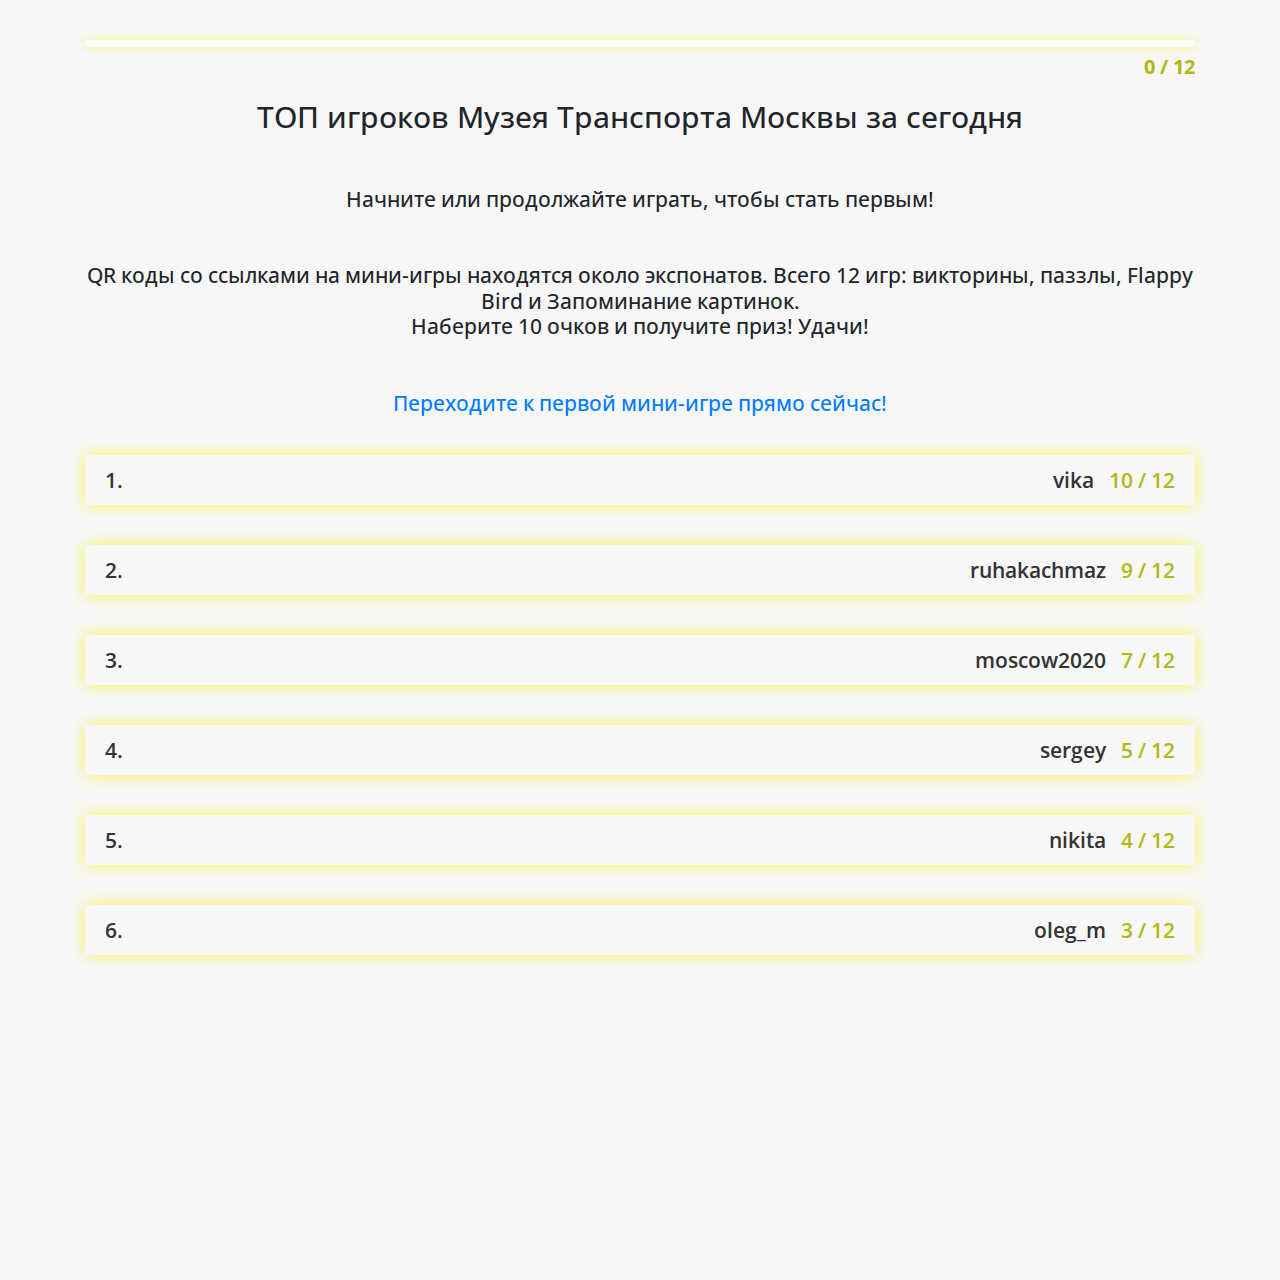
<file: index.html>
<!DOCTYPE html>
<html>
	<head>
		<title>ТОП игроков Музея Транспорта Москвы</title>
		<meta charset="utf-8">
		<link rel="stylesheet" href="https://cdn.jsdelivr.net/npm/bootstrap@4.0.0/dist/css/bootstrap.min.css" integrity="sha384-Gn5384xqQ1aoWXA+058RXPxPg6fy4IWvTNh0E263XmFcJlSAwiGgFAW/dAiS6JXm" crossorigin="anonymous">
		<link rel="stylesheet" type="text/css" href="assets/css/main.css">
		<meta name='viewport' content='width=device-width, initial-scale=1.0, maximum-scale=1.0, user-scalable=0' />
		<style>
			body {
			  background: #F7F7F7;
			  padding-top: 40px;
			  height: 100vw;
			}


		</style>
	</head>
	<body>
		<div class="container">
			<div class="progress-bar mt-0"></div>
			<p class="progress-points">0 / 12</p>
			<h3 class="text-center mb-5">ТОП игроков Музея Транспорта Москвы за сегодня</h3>
			<h5 class="text-center mb-5">Начните или продолжайте играть, чтобы стать первым!</h5>
			<h5 class="text-center mb-5">
				QR коды со ссылками на мини-игры находятся около экспонатов. Всего 12 игр: викторины, паззлы, Flappy Bird и Запоминание картинок.
				<br>Наберите 10 очков и получите приз! Удачи!
			</h5>
			<h5 class="text-center"><a href="https://nnakleskin.github.io/go-code-hack/quiz.html?vid=1">Переходите к первой мини-игре прямо сейчас!</a></h5>
			<div class="dashboard-holder"></div>
		</div>
	<script src="assets/js/main.js"></script>
	<script>
		let idx = 1
		let dashboardHolder = document.querySelector(".dashboard-holder")
		let yourScore = getProgressPoints()
		let nick = localStorage.getItem("nickname")
		let flag = false
		let players = {
			"1" : {
				"name" : "vika",
				"score" : "10"
			},
			"2" : {
				"name" : "ruhakachmaz",
				"score" : "9"
			},
			"3" : {
				"name" : "moscow2020",
				"score" : "7"
			},
			"4" : {
				"name" : "sergey",
				"score" : "5"
			},
			"5" : {
				"name" : "nikita",
				"score" : "4"
			},
			"6" : {
				"name" : "oleg_m",
				"score" : "3"
			},

		}
		for(let i in players){
			if(yourScore >= players[i].score && !flag && nick !== null){
				dashboardHolder.insertAdjacentHTML("beforeend", `
					<div class="dashboard-item w-100 own-score">
						<div class="row">
							<div class="item-number col-2 text-left">${idx}.</div>
							<div class="item-value col-10 text-right">${nick} <span class="item-score">${yourScore} / 12</span></div>
						</div>
					</div>
				`)
				idx++
				flag = true
			}
			dashboardHolder.insertAdjacentHTML("beforeend", `
				<div class="dashboard-item w-100">
					<div class="row">
						<div class="item-number col-2 text-left">${idx}.</div>
						<div class="item-value col-10 text-right">${players[i].name} <span class="item-score">${players[i].score} / 12</span></div>
					</div>
				</div>
			`)
			idx++
		}

		if(!flag && nick !== null){
			dashboardHolder.insertAdjacentHTML("beforeend", `
				<div class="dashboard-item w-100 own-score">
					<div class="row">
						<div class="item-number col-2 text-left">${idx}.</div>
						<div class="item-value col-10 text-right">${nick} <span class="item-score">${yourScore} / 12</span></div>
					</div>
				</div>
			`)
		}
	</script>
	</body>

</html>
</file>
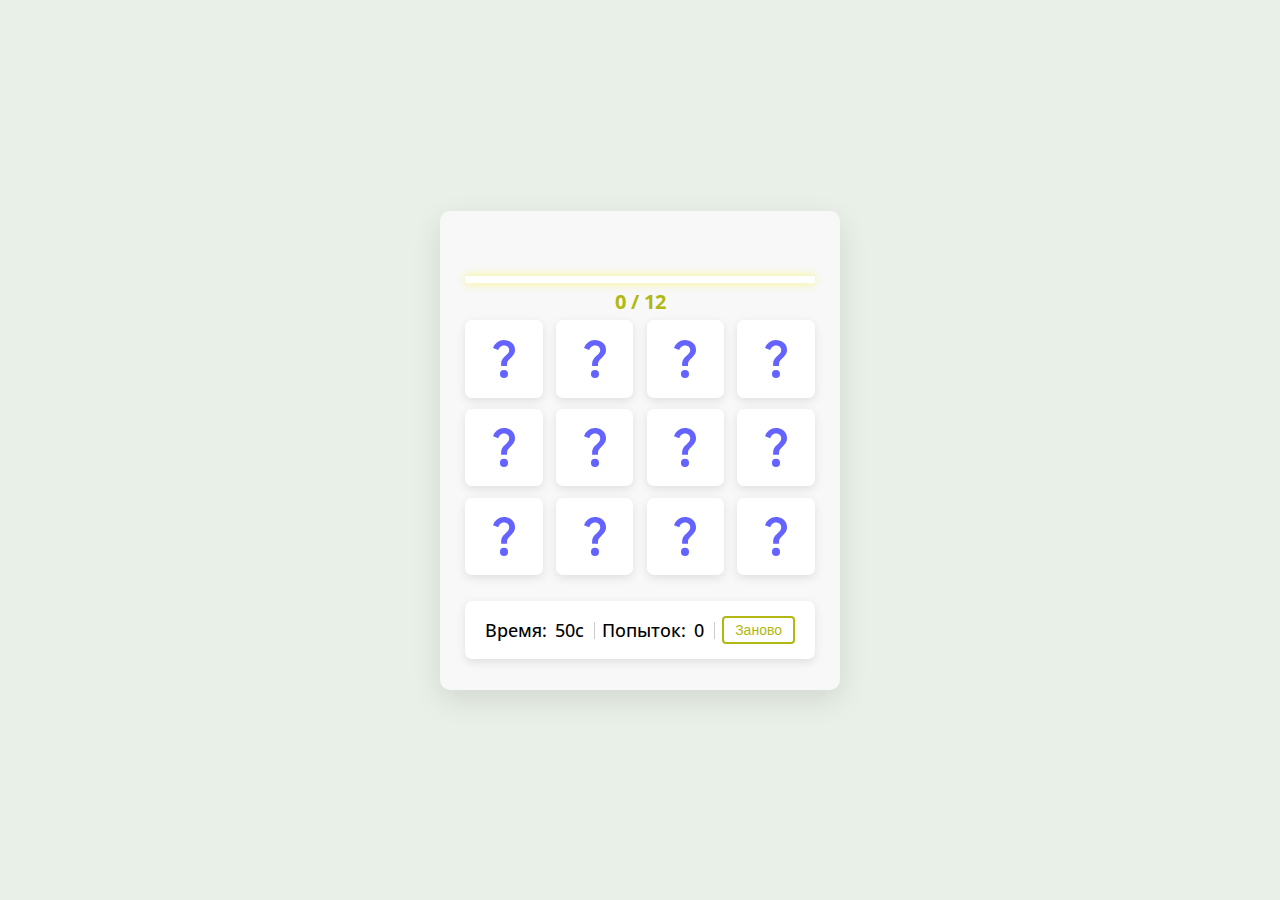
<file: cards/index.html>
<!DOCTYPE html>
<html lang="ru">
  <head>
    <meta charset="utf-8">  
    <title>Переверни карточки</title>
    <link rel="stylesheet" href="style.css">
    <link rel="stylesheet" href="../assets/css/main.css">
    <meta name="viewport" content="width=device-width, initial-scale=1.0">
  </head>
  <body>
    <div class="wrapper">
      <div class="progress-bar"></div>
      <p class="progress-points">0 / 12</p>
      <ul class="cards">
        <li class="card">
          <div class="view front-view">
            <img src="images/que_icon.svg" alt="icon">
          </div>
          <div class="view back-view">
            <img src="images/img-1.png" alt="card-img">
          </div>
        </li>
        <li class="card">
          <div class="view front-view">
            <img src="images/que_icon.svg" alt="icon">
          </div>
          <div class="view back-view">
            <img src="images/img-2.png" alt="card-img">
          </div>
        </li>
        <li class="card">
          <div class="view front-view">
            <img src="images/que_icon.svg" alt="icon">
          </div>
          <div class="view back-view">
            <img src="images/img-3.png" alt="card-img">
          </div>
        </li>
        <li class="card">
          <div class="view front-view">
            <img src="images/que_icon.svg" alt="icon">
          </div>
          <div class="view back-view">
            <img src="images/img-4.png" alt="card-img">
          </div>
        </li>
        <li class="card">
          <div class="view front-view">
            <img src="images/que_icon.svg" alt="icon">
          </div>
          <div class="view back-view">
            <img src="images/img-5.png" alt="card-img">
          </div>
        </li>
        <li class="card">
          <div class="view front-view">
            <img src="images/que_icon.svg" alt="icon">
          </div>
          <div class="view back-view">
            <img src="images/img-6.png" alt="card-img">
          </div>
        </li>
        <li class="card">
          <div class="view front-view">
            <img src="images/que_icon.svg" alt="icon">
          </div>
          <div class="view back-view">
            <img src="images/img-5.png" alt="card-img">
          </div>
        </li>
        <li class="card">
          <div class="view front-view">
            <img src="images/que_icon.svg" alt="icon">
          </div>
          <div class="view back-view">
            <img src="images/img-6.png" alt="card-img">
          </div>
        </li>
        <li class="card">
          <div class="view front-view">
            <img src="images/que_icon.svg" alt="icon">
          </div>
          <div class="view back-view">
            <img src="images/img-1.png" alt="card-img">
          </div>
        </li>
        <li class="card">
          <div class="view front-view">
            <img src="images/que_icon.svg" alt="icon">
          </div>
          <div class="view back-view">
            <img src="images/img-2.png" alt="card-img">
          </div>
        </li>
        <li class="card">
          <div class="view front-view">
            <img src="images/que_icon.svg" alt="icon">
          </div>
          <div class="view back-view">
            <img src="images/img-3.png" alt="card-img">
          </div>
        </li>
        <li class="card">
          <div class="view front-view">
            <img src="images/que_icon.svg" alt="icon">
          </div>
          <div class="view back-view">
            <img src="images/img-4.png" alt="card-img">
          </div>
        </li>
        <div class="details">
          <p class="time">Время: <span><b>60</b>с</span></p>
          <p class="flips">Попыток: <span><b>0</b></span></p>
          <button>Заново</button>
        </div>
      </ul>
    </div>
    <div class="modal-overlay d-none">
      <div class="modal-window">
        <div class="modal-head">
          <span id="close-modal">&times;</span>
        </div>
        <div class="modal-body" style="padding: 1rem">
          <h6 class="modal-title">
            Поздравляем! Вы справились с заданием!
          </h6>
          <p class="modal-desc"></p>
          <button class="mm-btn" id="close-game" style="width: 100%">Закрыть игру</button>
        </div>
      </div>
    </div>
    <script src="../assets/js/main.js"></script>
    <script src="script.js"></script>
  </body>
</html>
</file>
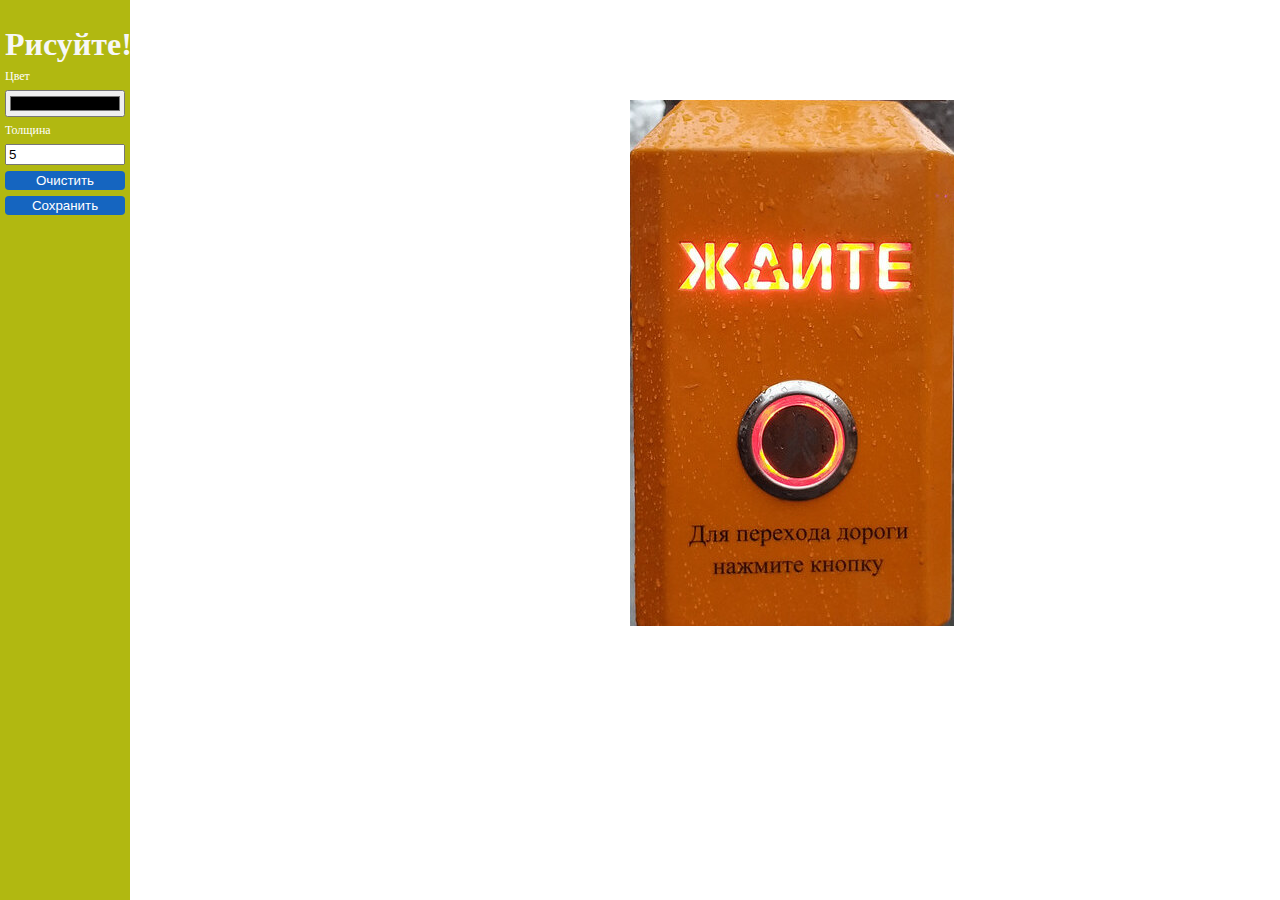
<file: draw/index.html>
<html lang="en">
<head>
    <meta charset="UTF-8">
    <meta http-equiv="X-UA-Compatible" content="IE=edge">
    <meta name="viewport" content="width=device-width, initial-scale=1.0">
    <link rel="stylesheet" href="styles.css">
    <title>Drawing app</title>
</head>
<body>
    <section class="container">
        <div id="toolbar">
            <h1>Рисуйте!</h1>
            <label for="stroke">Цвет</label>
            <input id="stroke" name='stroke' type="color">
            <label for="lineWidth">Толщина</label>
            <input id="lineWidth" name='lineWidth' type="number" value="5">
            <button id="clear">Очистить</button>
            <button>Сохранить</button>
        </div>
        <div class="drawing-board">
            <canvas id="drawing-board"></canvas>
        </div>
    </section>
    <script src="./index.js"></script>
</body>
</html>
</file>
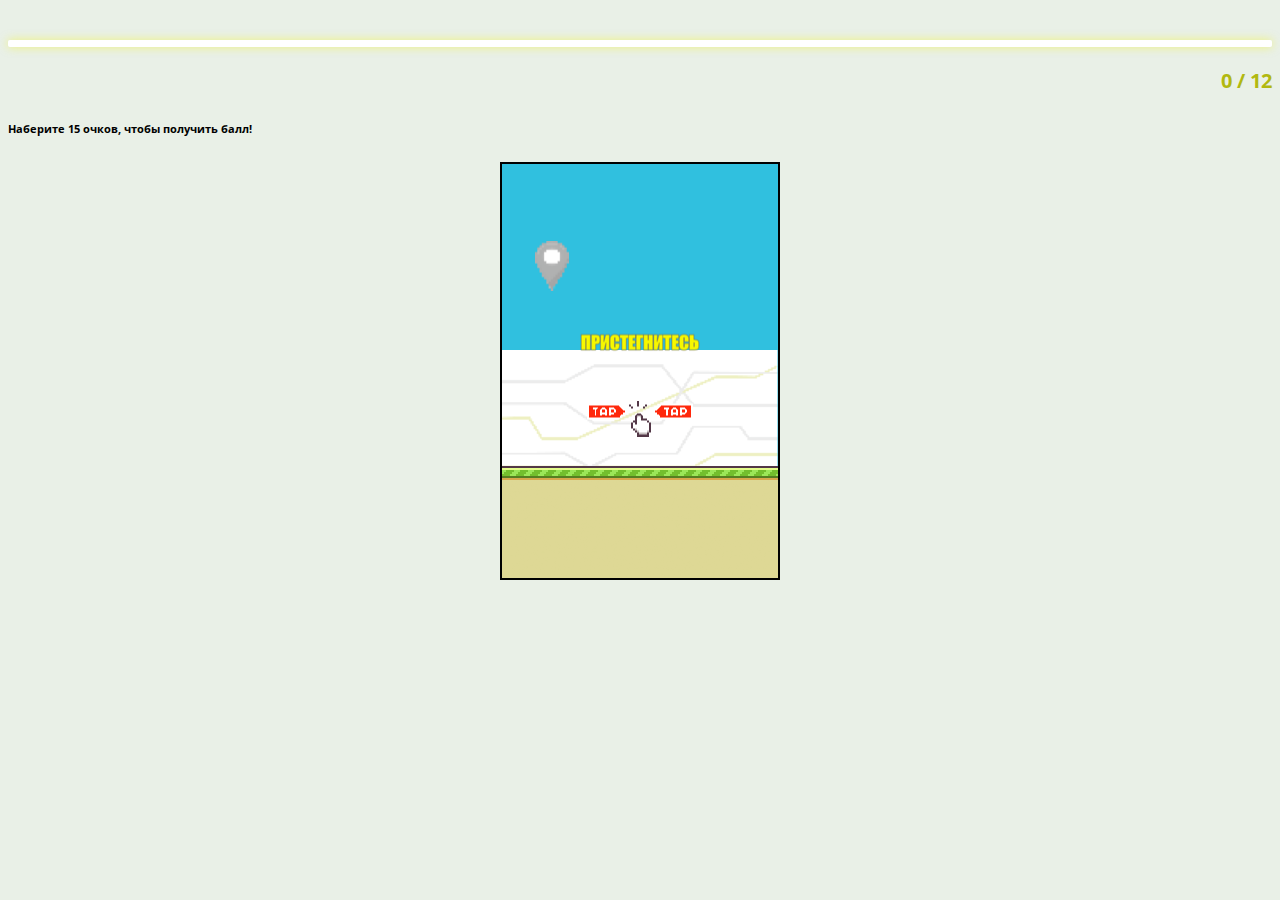
<file: flappy/index.html>
<!DOCTYPE html>
<html lang="en">
<head>
    <meta charset="UTF-8">
    <meta name="viewport" content="width=device-width, initial-scale=1.0">
    <meta http-equiv="X-UA-Compatible" content="ie=edge">
    <title>FlappyBird</title>
    <link rel="stylesheet" href="style.css" > 
    <link href="https://fonts.googleapis.com/css?family=Squada+One&display=swap" rel="stylesheet">
    <link rel="stylesheet" href="https://cdn.jsdelivr.net/npm/bootstrap@4.6.2/dist/css/bootstrap.min.css" integrity="sha384-xOolHFLEh07PJGoPkLv1IbcEPTNtaed2xpHsD9ESMhqIYd0nLMwNLD69Npy4HI+N" crossorigin="anonymous">
    <link rel="stylesheet" href="../assets/css/main.css">
</head>
<body>
	<div class="container" style="background-color: inherit;">
		<div class="progress-bar"></div>
		<p class="progress-points">0 / 12</p>
		<h6 class="text-center">Наберите 15 очков, чтобы получить балл!</h6>
	</div>
    <canvas id="canvas" width="276" height="414"></canvas>
    <div class="modal-overlay d-none">
    	<div class="modal-window">
    		<div class="modal-head">
    			<span id="close-modal">&times;</span>
    		</div>
    		<div class="modal-body">
    			<h6 class="modal-title">
    				Поздравляем! Вы справились с заданием!
    			</h6>
    			<p class="modal-desc"></p>
    			<button class="mm-btn w-100" id="close-game">Закрыть игру</button>
    		</div>
    	</div>
    </div>
    <script src="../assets/js/main.js"></script>
    <script src="game.js"></script>
</body>
</html>
</file>
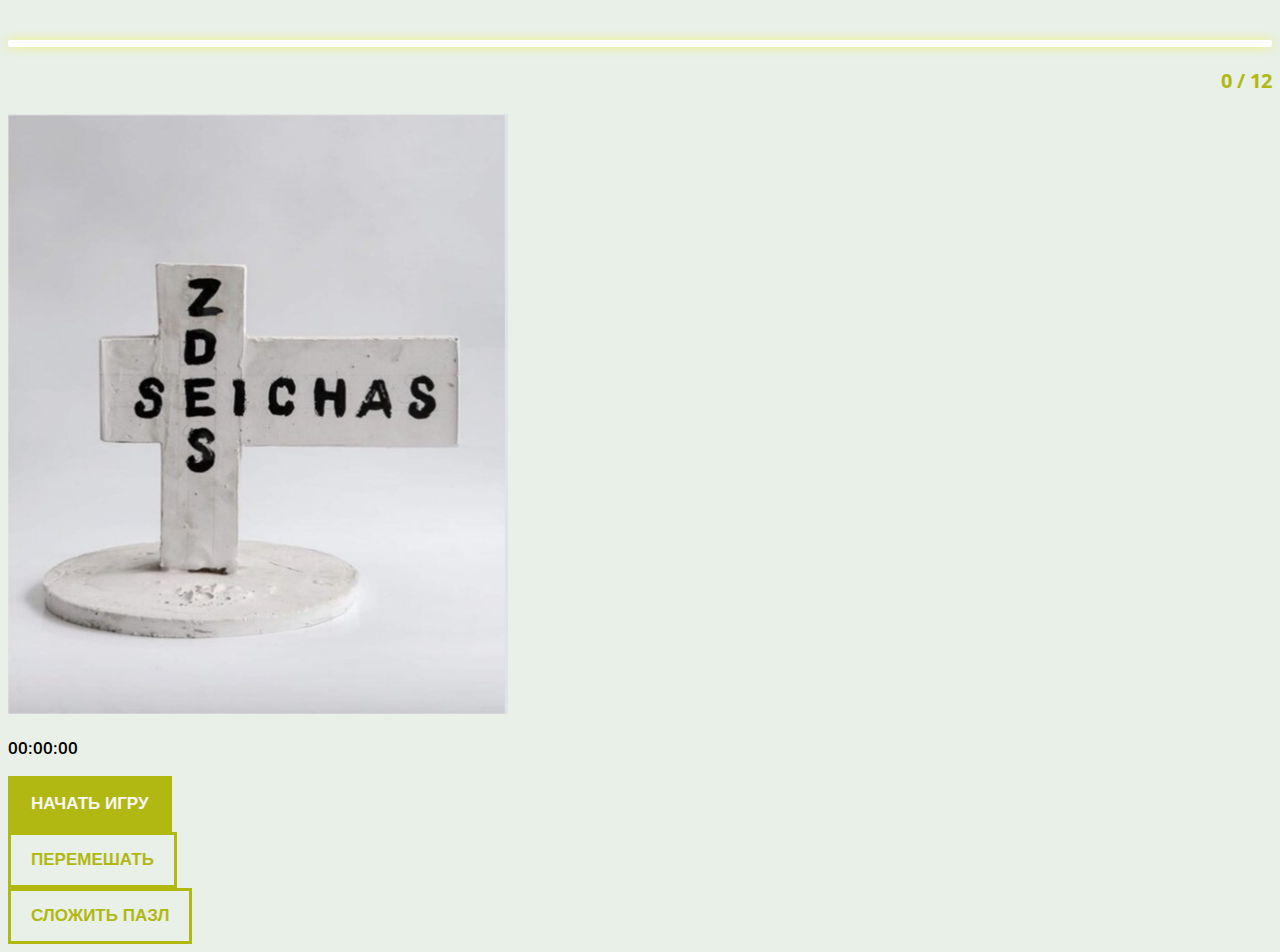
<file: pazl.html>
<!DOCTYPE html>
<html lang="en">
<head>
	<meta charset="UTF-8">
	<meta name="viewport" content="width=device-width, initial-scale=1.0">
	<title>Пазлы</title>
	<link rel="stylesheet" href="https://cdn.jsdelivr.net/npm/bootstrap@4.6.2/dist/css/bootstrap.min.css" integrity="sha384-xOolHFLEh07PJGoPkLv1IbcEPTNtaed2xpHsD9ESMhqIYd0nLMwNLD69Npy4HI+N" crossorigin="anonymous">
	<link rel="stylesheet" href="assets/css/main.css">
</head>
<body>

	<div class="container-fluid">

		<div class="container text-center">
			<div class="progress-bar"></div>
			<p class="progress-points">0 / 12</p>
			<div class="puzl-holder text-center mt-3">
				<img id="img-holder" src="" width="400" height="600" border="0" alt="img-holder" />
				<p class="timer-holder text-center m-2"><span class="timer-minute">00</span>:<span class="timer-second">00</span>:<span class="timer-ms">00</span></p>
			</div>
			<div class="row">
				<div class="col-12 mt-2 mb-2">
					<button id="start-game" class="mm-btn w-100">Начать игру</button>
				</div>
				<div class="col-md-6 col-sm-12 mt-2 mb-2">
					<button type="button" id="shuffle-pazl" class="mm-btn-second w-100">Перемешать</button>
				</div>
				<div class="col-md-6 col-sm-12 mt-2 mb-2">
					<button type="button" id="finish-pazl" class="mm-btn-second w-100">Сложить пазл</button><br>
				</div>
			</div>
		</div>

	</div>
</div>

<div class="modal-overlay d-none">
	<div class="modal-window">
		<div class="modal-head">
			<span id="close-modal">&times;</span>
		</div>
		<div class="modal-body">
			<h6 class="modal-title">
				Поздравляем! Вы справились с заданием!
			</h6>
			<p class="modal-desc"></p>
			<button class="mm-btn w-100" id="close-game">Закрыть игру</button>
		</div>
	</div>
</div>
<script type="text/javascript" src="assets/js/main.js"></script>
<script type="text/javascript" src="assets/js/snapfit.js"></script>
<script>
	const startBtn = document.querySelector("#start-game")
	const shuffleBtn = document.querySelector("#shuffle-pazl")
	const finishBtn = document.querySelector("#finish-pazl")
	const modal = document.querySelector(".modal-overlay")
	const closeModal = document.querySelector("#close-modal")
	const closeGame = document.querySelector("#close-game")
	const modalDesc = document.querySelector(".modal-desc")
	let imgHolder = document.querySelector("#img-holder")

	closeModal.addEventListener("click", function(){
		modal.classList.add("d-none")
	})

	closeGame.addEventListener("click", function(){
		window.location.href = "https://mtmuseum.com/vdnh"
	})

	let timer = 0
	let timerInterval
	let ms = document.querySelector('.timer-ms')
	let second = document.querySelector('.timer-second')
	let minute = document.querySelector('.timer-minute')

	let testId = getParams()

	if(isNaN(testId)){
		window.location.href = "https://nnakleskin.github.io/go-code-hack/pazl.html?vid=6"
	}


	if (testId === 6){
		imgHolder.setAttribute("src", "assets/img/pazzels/6.jpg")
		imgHolder.setAttribute("width", "500")
		imgHolder.setAttribute("height", "600")
		modalDesc.innerHTML = `Работа Александра Повзнера <br><br>
								Здесь и сейчас <br><br>
								Интуитивно уловимые образы, понятные посылы и по-настоящему демократичные мотивы в скульптурах Александра Повзнера напоминают нам о ценности межчеловеческого общения и взаимодействия, что создает основу для гуманности в социальном пространстве, в том числе и в транспортной системе.`
	}

	else if (testId === 7){
		imgHolder.setAttribute("src", "assets/img/pazzels/7.png")
		imgHolder.setAttribute("width", "500")
		imgHolder.setAttribute("height", "450")
		modalDesc.innerHTML = `Работа Аристарха Чернышёва <br><br>
							Loading, 2008 <br><br>
							Инфоскульптура за авторством пионера медиа-арта в России Аристарха Чернышева показывает развитие транспортных интерфейсов в современности: сейчас не нужно пльзоваться десятками различных источников информации, чтобы узнать, что требуется — все находится в вашем телефоне, что и изменяет практики повседневности.`
	}

	else if (testId === 8){
		imgHolder.setAttribute("src", "assets/img/pazzels/8.png")
		imgHolder.setAttribute("width", "500")
		imgHolder.setAttribute("height", "600")
		modalDesc.innerHTML = `Работа Александра Шишкина-Хокусая <br><br>
								Щепки <br><br>
								Арт-объекты Шишкина-Хокусая напоминают нам о былых социальных практиках, которые ныне отмирают или перестают быть распространенными в современном обществе. На контрасте с ними мы можем оценить, как сильно изменились социальные нормы и материальные условия, в рамках которых данные нормы развивались: теперь, с внедрением бесплитоных автомобилей «голосование» на дорогах уходит в прошлое, но все еще остается считываемой социальной практикой в современности, что и обыгрывается в его работе.`
	}

	else if (testId === 9){
		imgHolder.setAttribute("src", "assets/img/pazzels/9.png")
		imgHolder.setAttribute("width", "500")
		imgHolder.setAttribute("height", "600")
		modalDesc.innerHTML = `Работа Ильи Кабакова <br><br>
								Свободный автобус, 2012 <br><br>
								В своей работе Илья Кабаков, один из основателей московского концептуализма, показывает зрителю развитие наземного транспорта в советском прошлом. В современной транспортной системе наземный общественный транспорт начинает играть все более и более значимую роль, в особенности по сравнению с его ролью в прошлом, представляя экологичную, удобную и быструю замену не только личным автомобилям, но и метро, что подчеркивает особую значимость развития наземной транспортной системы.`
	}

	else if (testId === 10){
		imgHolder.setAttribute("src", "assets/img/pazzels/10.png")
		imgHolder.setAttribute("width", "470")
		imgHolder.setAttribute("height", "620")
		modalDesc.innerHTML = `Работа Алексея Морозова <br><br>
								CIRRUS 2, 2012 <br><br>
								Данная скульптура за авторством известного скульптора Морозова, директора Московского академического художественного училища и члена-корреспондента Российской Академии Художеств, демонстрирует развитие шеринговой культуры — культуры делиться. Именно тренд на разделение услуг между многим количеством людей обеспечивает экологичное развитие городской среды в целом и транспортной системы в частности.`
	}



	function startTimer() {
	  stopTimer();
	  timerInterval = setInterval(function() {
	  timer += 1/60;
	  msVal = Math.floor((timer - Math.floor(timer))*100);
	  secondVal = Math.floor(timer) - Math.floor(timer/60) * 60;
	  minuteVal = Math.floor(timer/60);
	  ms.innerHTML = msVal < 10 ? "0" + msVal.toString() : msVal;
	  second.innerHTML = secondVal < 10 ? "0" + secondVal.toString() : secondVal;
	  minute.innerHTML = minuteVal < 10 ? "0" + minuteVal.toString() : minuteVal;
	  }, 1000/60);
	}

	function stopTimer() {
	  clearInterval(timerInterval);
	}

    function successFinish(){
    	stopTimer()
    	setProgressStorage(testId)
    	modal.classList.remove("d-none")
    }

    shuffleBtn.addEventListener("click", function(){
    	snapfit.admix(document.querySelector("#img-holder"))
    })

    finishBtn.addEventListener("click", function(){
    	snapfit.solve(document.querySelector("#img-holder"))
    })

    startBtn.addEventListener("click", function(){
    	let data = {
    		callback: successFinish, 
    		aborder:true, 
    		aimage:true, 
    		polygon:true, 
    		space:20, 
    		mixed: true, 
    		level: 1,
    		forcetui: true,
    		simple: true
    	}
    	snapfit.add(imgHolder, data)
    	startTimer()
    })

</script>
</body>
</html>
</file>
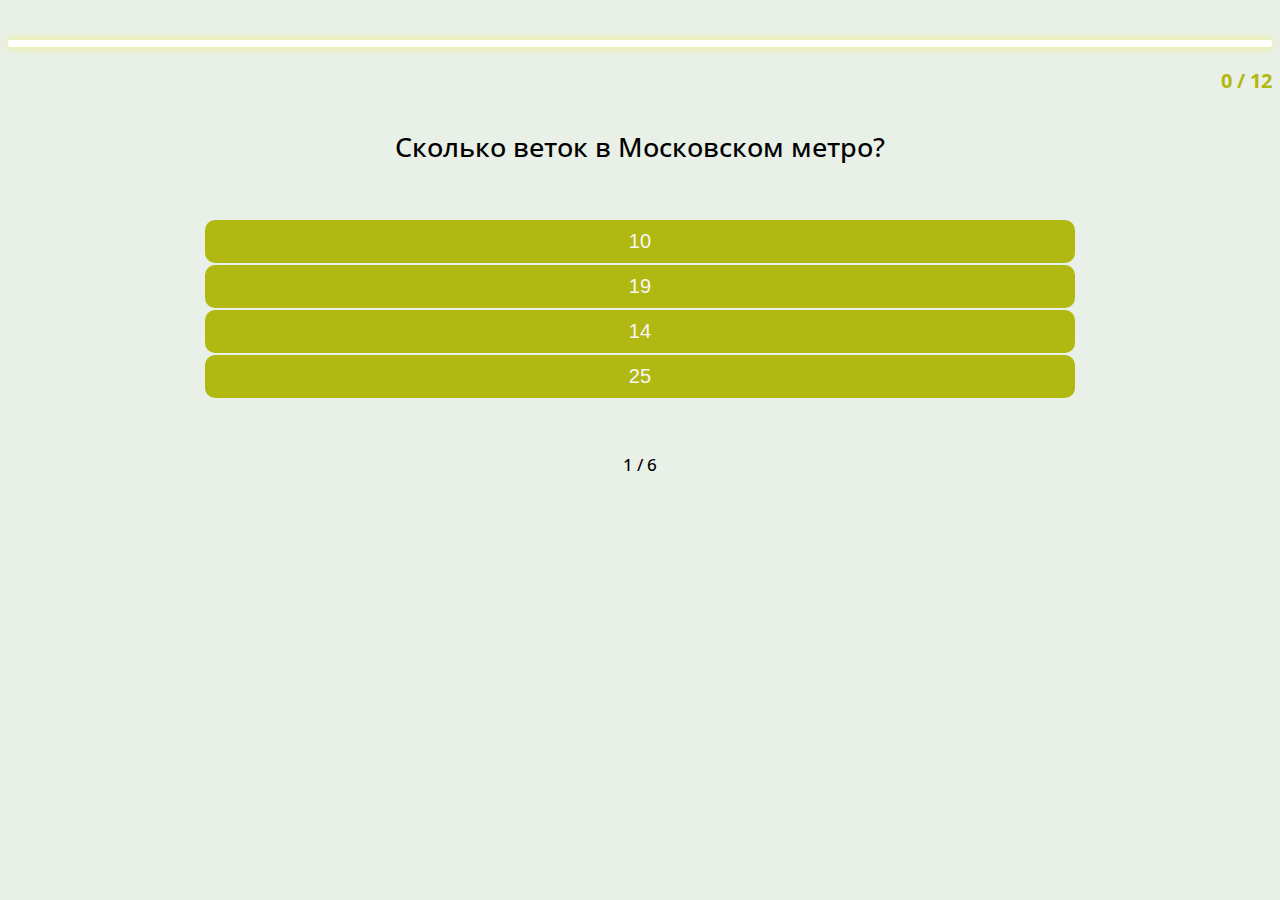
<file: quiz.html>
<!DOCTYPE html>
<html>
	<head>
		<title>Викторина</title>
		<meta charset="utf-8">
		<meta name='viewport' content='width=device-width, initial-scale=1.0, maximum-scale=1.0, user-scalable=0' />
		<meta name="apple-mobile-web-app-capable" content="yes">
		<meta name="mobile-web-app-capable" content="yes">
		<meta name="HandheldFriendly" content="true"/>
		<link rel="stylesheet" href="https://cdn.jsdelivr.net/npm/bootstrap@4.6.2/dist/css/bootstrap.min.css" integrity="sha384-xOolHFLEh07PJGoPkLv1IbcEPTNtaed2xpHsD9ESMhqIYd0nLMwNLD69Npy4HI+N" crossorigin="anonymous">
		<link rel="stylesheet" href="assets/css/main.css">
		<link rel="stylesheet" type="text/css" href="assets/css/app.css">
	</head>
	<body>
		<div class="container">
			<div class="progress-bar"></div>
			<p class="progress-points">0 / 12</p>
			<div class="wrapper">
				<main class="main">
					<div class="quiz__head">
						<div class="head__content" id="head"></div>					
					</div>
					<div class="quiz__body">
						<div class="buttons">
							<div class="buttons__content" id="buttons">
								<button class="button">Default button</button><br>
								<button class="button button_wrong">Wrong answer</button><br>
								<button class="button button_correct">Correct answer</button><br>
								<button class="button button_passive">Unclicked button</button><br>
							</div>
						</div>

						<div class="quiz__footer">
							<div class="footer__content" id="pages">0 / 0</div>
						</div>
					</div>
					
				</main>
			</div>
		</div>



		<div class="modal-overlay d-none">
			<div class="modal-window">
				<div class="modal-head">
					<span id="close-modal">&times;</span>
				</div>
				<div class="modal-body">
					<h6 class="modal-title">
						Поздравляем! Вы справились с заданием!
					</h6>
					<h6 class="modal-quiz-score"></h6>
					<h6 class="modal-quiz-result"></h6>
					
					<p class="modal-desc"></p>
					<button class="mm-btn w-100" id="close-game">Закрыть игру</button>
				</div>
			</div>
		</div>



		<script type="text/javascript" src="assets/js/main.js"></script>
		<script>
			const modal = document.querySelector(".modal-overlay")
			const closeModal = document.querySelector("#close-modal")
			const closeGame = document.querySelector("#close-game")
			const modalQuizScore = document.querySelector(".modal-quiz-score")
			const modalQuizResult = document.querySelector(".modal-quiz-result")

			closeModal.addEventListener("click", function(){
				modal.classList.add("d-none")
			})

			closeGame.addEventListener("click", function(){
				window.location.href = "https://mtmuseum.com/vdnh"
			})

		</script>
		<script>
			const headElem = document.getElementById("head");
			const buttonsElem = document.getElementById("buttons");
			const pagesElem = document.getElementById("pages");

			//Класс, который представляет сам тест
			class Quiz
			{
				constructor(type, questions, results)
				{
					//Тип теста: 1 - классический тест с правильными ответами, 2 - тест без правильных ответов
					this.type = type;

					//Массив с вопросами
					this.questions = questions;

					//Массив с возможными результатами
					this.results = results;

					//Количество набранных очков
					this.score = 0;

					//Номер результата из массива
					this.result = 0;

					//Номер текущего вопроса
					this.current = 0;
				}

				Click(index)
				{
					//Добавляем очки
					let value = this.questions[this.current].Click(index);
					this.score += value;

					let correct = -1;

					//Если было добавлено хотя одно очко, то считаем, что ответ верный
					if(value >= 1)
					{
						correct = index;
					}
					else
					{
						//Иначе ищем, какой ответ может быть правильным
						for(let i = 0; i < this.questions[this.current].answers.length; i++)
						{
							if(this.questions[this.current].answers[i].value >= 1)
							{
								correct = i;
								break;
							}
						}
					}

					this.Next();

					return correct;
				}

				//Переход к следующему вопросу
				Next()
				{
					this.current++;
					
					if(this.current >= this.questions.length) 
					{
						this.End();
					}
				}

				//Если вопросы кончились, этот метод проверит, какой результат получил пользователь
				End()
				{
					for(let i = 0; i < this.results.length; i++)
					{
						if(this.results[i].Check(this.score))
						{
							this.result = i;
						}
					}
				}
			} 

			//Класс, представляющий вопрос
			class Question 
			{
				constructor(text, answers)
				{
					this.text = text; 
					this.answers = answers; 
				}

				Click(index) 
				{
					return this.answers[index].value; 
				}
			}

			//Класс, представляющий ответ
			class Answer 
			{
				constructor(text, value) 
				{
					this.text = text; 
					this.value = value; 
				}
			}

			//Класс, представляющий результат
			class Result 
			{
				constructor(text, value)
				{
					this.text = text;
					this.value = value;
				}

				//Этот метод проверяет, достаточно ли очков набрал пользователь
				Check(value)
				{
					if(this.value <= value)
					{
						return true;
					}
					else 
					{
						return false;
					}
				}
			}

			//Массив с результатами
			const results = 
			[
				new Result("Вам еще нужно чему-то научиться", 0),
				new Result("Вы неплохо разбираетесь", 2),
				new Result("Вы отлично справились!", 4),
				new Result("Ваш уровень знаний очень высок!", 5)
			];

			let testId = getParams()

			if(isNaN(testId)){
				window.location.href = "https://nnakleskin.github.io/go-code-hack/quiz.html?vid=1"
			}


			let questions = 
				[
					new Question("Сколько веток в Московском метро?", 
					[
						new Answer("10", 0),
						new Answer("19", 0),
						new Answer("14", 1),
						new Answer("25", 0)
					]),

					new Question("Какое кольцо имеет больший диаметр: «Коричневая кольцевая ветка» или «МЦК»?", 
					[
						new Answer("Они одинаковой длины", 0),
						new Answer("Коричневая кольцевая ветка", 0),
						new Answer("МЦК", 1),
						new Answer("МЦК не является линией московского метро", 0)
					]),

					new Question("Насколько увеличилось количество станций метро в 2022 году по сравнению с 2010?", 
					[
						new Answer("18", 0),
						new Answer("75", 1),
						new Answer("50", 0),
						new Answer("112", 0)
					]),

					new Question("В каком году все московские такси стали желтого цвета?", 
					[
						new Answer("2018", 1),
						new Answer("2010", 0),
						new Answer("2022", 0),
						new Answer("2012", 0)
					]),

					new Question("Что было добавлено в метро в 2014 году?", 
					[
						new Answer("USB-разъемы для зарядки", 0),
						new Answer("Wi-Fi", 1),
						new Answer("Электронные табло для просмотра новостей", 0),
						new Answer("Озвучка следующей станции", 0)
					]),

					new Question("Какие выставки можно наблюдать в московском метро?", 
					[
						new Answer("Детские работы", 0),
						new Answer("Гончарные изделия", 0),
						new Answer("Картинная галерея", 1),
						new Answer("Произведения литературы", 0)
					])
				];
			

			if (parseInt(testId) === 1){
				//Массив с вопросами
				questions = 
				[
					new Question("Сколько веток в Московском метро?", 
					[
						new Answer("10", 0),
						new Answer("19", 0),
						new Answer("14", 1),
						new Answer("25", 0)
					]),

					new Question("Какое кольцо имеет больший диаметр: «Коричневая кольцевая ветка» или «МЦК»?", 
					[
						new Answer("Они одинаковой длины", 0),
						new Answer("Коричневая кольцевая ветка", 0),
						new Answer("МЦК", 1),
						new Answer("МЦК не является линией московского метро", 0)
					]),

					new Question("Насколько увеличилось количество станций метро в 2022 году по сравнению с 2010?", 
					[
						new Answer("18", 0),
						new Answer("75", 1),
						new Answer("50", 0),
						new Answer("112", 0)
					]),

					new Question("В каком году все московские такси стали желтого цвета?", 
					[
						new Answer("2018", 1),
						new Answer("2010", 0),
						new Answer("2022", 0),
						new Answer("2012", 0)
					]),

					new Question("Что было добавлено в метро в 2014 году?", 
					[
						new Answer("USB-разъемы для зарядки", 0),
						new Answer("Wi-Fi", 1),
						new Answer("Электронные табло для просмотра новостей", 0),
						new Answer("Озвучка следующей станции", 0)
					]),

					new Question("Какие выставки можно наблюдать в московском метро?", 
					[
						new Answer("Детские работы", 0),
						new Answer("Гончарные изделия", 0),
						new Answer("Картинная галерея", 1),
						new Answer("Произведения литературы", 0)
					])
				];
			}

			if (parseInt(testId) === 2){
				//Массив с вопросами
				questions = 
				[
					new Question("Что произошло в Москве благодаря платным парковкам и электробусам? ", 
					[
						new Answer("Количество человек, передвигающихся на своем собственном автомобиле, увеличилось", 0),
						new Answer("Количество человек, передвигающихся на своем общественном транспорте, уменьшилось", 0),
						new Answer("Воздух стал чище на 20%", 1),
						new Answer("Меньше людей стали посещать центр Москвы", 0)
					]),

					new Question("Какие птицы в 2019 году стали гнездиться и петь в московских парках, из-за того, что они стали зеленее?", 
					[
						new Answer("Ласточки", 0),
						new Answer("Стрижи", 0),
						new Answer("Соловьи", 1),
						new Answer("Синицы", 0)
					]),

					new Question("Какая маршрутная сеть была запущена в 2016 году и заметно улучшила ситуацию с наземным транспортом в Москве? ", 
					[
						new Answer("«Ваша маршрутка»", 0),
						new Answer("«Магистраль»", 1),
						new Answer("«Транспорт столицы»", 0),
						new Answer("«Ваш маршрут»", 0)
					]),

					new Question("В Москве […Ваш ответ…] новых табло, которые показывают точное время прибытия транспорта.", 
					[
						new Answer("1170", 1),
						new Answer("450", 0),
						new Answer("2000", 0),
						new Answer("780", 0)
					]),

					new Question("Сколько поездок на такси в день совершалось раньше (10 лет назад)?", 
					[
						new Answer("22 500", 0),
						new Answer("45 000", 1),
						new Answer("31 000", 0),
						new Answer("60 000", 0)
					]),

					new Question("Сколько поездок на такси в день совершается в настоящее время?", 
					[
						new Answer("1 000 000", 0),
						new Answer("800 000", 0),
						new Answer("975 000", 1),
						new Answer("70 000", 0)
					])
				];
			}

			if (parseInt(testId) === 3){
				//Массив с вопросами
				questions = 
				[
					new Question("Сколько преступлений было раскрыто благодаря камерам видеонаблюдения в 2021 году?", 
					[
						new Answer("Ни одного", 0),
						new Answer("1 000", 0),
						new Answer("7 000", 1),
						new Answer("10 000", 0)
					]),

					new Question("Сколько всего камер видеонаблюдения установлено в Москве?", 
					[
						new Answer("213 000", 1),
						new Answer("115 000", 0),
						new Answer("397 000", 0),
						new Answer("90 000", 0)
					]),

					new Question("С помощью чего можно оплатить проезд в общественном транспорте? A. Карта «Тройка» B. Социальная карта C. Банковская карта D. FacePay", 
					[
						new Answer("A, B, С", 0),
						new Answer("Все 4 варианта правильные", 1),
						new Answer("A, B, D", 0),
						new Answer("Ни одним из перечисленных способов", 0)
					]),

					new Question(" Что, помимо проезда, можно оплатить картой Тройка?", 
					[
						new Answer("Поход в музей, зоопрак, городской прокат «Велобайк»", 1),
						new Answer("Поход в театр, поход на концерт", 0),
						new Answer("Покупку в магазине", 0),
						new Answer("Поход в кино", 0)
					]),

					new Question("Сколько автомобилей каршеринга есть в Москве на данный момент? ", 
					[
						new Answer("5 000", 0),
						new Answer("30 000", 1),
						new Answer("10 000", 0),
						new Answer("15 000", 0)
					]),

					new Question("Сколько в Москве на данный момент активных пользователей электросамокатов?", 
					[
						new Answer("1 000 000", 0),
						new Answer("500 000", 0),
						new Answer("1 500 000", 1),
						new Answer("2 000 000", 0)
					])
				];
			}

			if (parseInt(testId) === 4){
				//Массив с вопросами
				questions = 
				[
					new Question("Сколько километров дорог было проложено за последние 12 лет?", 
					[
						new Answer("300", 0),
						new Answer("700", 0),
						new Answer("1 100", 1),
						new Answer("2 300", 0)
					]),

					new Question("Что поспособствовало разгрузке дорог и снижению шума в Москве?", 
					[
						new Answer("Введение платных парковок", 1),
						new Answer("Уменьшение людей, имеющих водительские права", 0),
						new Answer("Построение многоэтажных парковок", 0),
						new Answer("Увеличение стоимости частных автомобилей", 0)
					]),

					new Question("Благодаря какому приложению можно легко получить информацию обо всем общественном транспорте Москвы?", 
					[
						new Answer("Метро", 0),
						new Answer("Московский транспорт", 1),
						new Answer("Гугл карты", 0),
						new Answer("Такого приложения пока не существует", 0)
					]),

					new Question("Какой цвет преобладает в интерфейсе транспортных приложений Москвы?", 
					[
						new Answer("Красный", 1),
						new Answer("Зеленый", 0),
						new Answer("Синий", 0),
						new Answer("Черный", 0)
					]),

					new Question("Сколько автомобилей каршеринга есть в Москве на данный момент? ", 
					[
						new Answer("5 000", 0),
						new Answer("30 000", 1),
						new Answer("10 000", 0),
						new Answer("15 000", 0)
					]),

					new Question("Сколько в Москве на данный момент активных пользователей электросамокатов?", 
					[
						new Answer("1 000 000", 0),
						new Answer("500 000", 0),
						new Answer("1 500 000", 1),
						new Answer("2 000 000", 0)
					])
				];
			}


			


			//Сам тест
			const quiz = new Quiz(1, questions, results);

			Update();

			//Обновление теста
			function Update()
			{
				//Проверяем, есть ли ещё вопросы
				if(quiz.current < quiz.questions.length) 
				{
					//Если есть, меняем вопрос в заголовке
					headElem.innerHTML = quiz.questions[quiz.current].text;

					//Удаляем старые варианты ответов
					buttonsElem.innerHTML = "";

					//Создаём кнопки для новых вариантов ответов
					for(let i = 0; i < quiz.questions[quiz.current].answers.length; i++)
					{
						let btn = document.createElement("button");
						btn.className = "button";

						btn.innerHTML = quiz.questions[quiz.current].answers[i].text;

						btn.setAttribute("index", i);

						buttonsElem.appendChild(btn);
					}
					
					//Выводим номер текущего вопроса
					pagesElem.innerHTML = (quiz.current + 1) + " / " + quiz.questions.length;

					//Вызываем функцию, которая прикрепит события к новым кнопкам
					Init();
				}
				else
				{
					//Если это конец, то выводим результат
					buttonsElem.innerHTML = "";
					headElem.innerHTML = quiz.results[quiz.result].text;
					pagesElem.innerHTML = "Очки: " + quiz.score;
					modal.classList.remove("d-none");
					modalQuizScore.innerHTML = `Ваш результат: ${quiz.score}`;
					modalQuizResult.innerHTML = quiz.results[quiz.result].text;
					if (quiz.score >= questions.length / 2){
						setProgressStorage(testId)
					}
				}
			}

			function Init()
			{
				//Находим все кнопки
				let btns = document.getElementsByClassName("button");

				for(let i = 0; i < btns.length; i++)
				{
					//Прикрепляем событие для каждой отдельной кнопки
					//При нажатии на кнопку будет вызываться функция Click()
					btns[i].addEventListener("click", function (e) { Click(e.target.getAttribute("index")); });
				}
			}

			function Click(index) 
			{
				//Получаем номер правильного ответа
				let correct = quiz.Click(index);

				//Находим все кнопки
				let btns = document.getElementsByClassName("button");

				//Делаем кнопки серыми
				for(let i = 0; i < btns.length; i++)
				{
					btns[i].className = "button button_passive";
				}

				//Если это тест с правильными ответами, то мы подсвечиваем правильный ответ зелёным, а неправильный - красным
				if(quiz.type == 1)
				{
					if(correct >= 0)
					{
						btns[correct].className = "button button_correct";
					}

					if(index != correct) 
					{
						btns[index].className = "button button_wrong";
					} 
				}
				else
				{
					//Иначе просто подсвечиваем зелёным ответ пользователя
					btns[index].className = "button button_correct";
				}

				//Ждём секунду и обновляем тест
				setTimeout(Update, 1000);
			}
		</script>
	</body>
</html>
</file>
<file: assets/css/main.css>
@import url('https://fonts.googleapis.com/css2?family=Montserrat:wght@500&family=Open+Sans:wght@500&display=swap');

body, html{
	background: #E9F0E7;
	font-family: "Open Sans", sans-serif;
	font-weight: 500;
	font-size: 17px;
	position: relative;
}

.d-none{
	display: none !important;
}

.mm-btn, .mm-btn-second, .mm-btn-exhibit{
	background: #b1b811;
	color: #F7F7F7;
	padding: 15px 20px;
	font-weight: 700;
	font-size: 17px;
	border: 3px solid #b1b811;
	transition: .3s;
	text-transform: uppercase;
}

.mm-btn:hover, .mm-btn-second:hover, .mm-btn-exhibit:hover{
	background: transparent;
	color: #b1b811;
	transition: .15s;
}

.mm-btn-second{
	background: transparent;
	color: #b1b811;
	border: 3px solid #b1b811;
}

.mm-btn-second:hover{
	background: #b1b811;
	color: #F7F7F7;
	transition: .15s;
}

.mm-btn-exhibit{
	width: 97%;
	background-color: #fe843f;
	color: #F7F7F7;
	padding: 5px 10px;
	font-size: 15px;
	border: 2px solid #fe843f;
}

.mm-btn-exhibit:hover{
	background-color: #F7F7F7;
	color: #fe843f;
}

.timer-holder span{
	font-size: 17px;
	font-weight: 600;
}

.exhibit-holder{
	width: 100%;
	height: auto;
	background: #333;
	position: relative;
	border: none;
	border-radius: 5px;
	padding: 0 0 15px 0;
	box-shadow: 0px 0px 10px rgba(0, 0, 0, .5);
	overflow: hidden;
}

.exhibit-holder img{
	border-radius: 5px 5px 0 0;
	top: 0;
	left: 0;
	width: 100%;
	height: 200px;
}

.exhibit-title{
	color: #fff;
	text-align: center;
	margin: 10px 0;
}

.exhibit-holder-delimeter{
	width: 15%;
	height: 1.5px;
	margin: 10px auto;
	background-color: #fff;
}

.progress-bar{
	margin: 40px 0 5px 0;
	width: 100%;
	height: 7px;
	background: linear-gradient(to right, #b1b811 0%, #fff 0% 100% );
	box-shadow: 0px 0px 10px rgba(246,248,0, 0.5);
	border-radius: 2px;
	position: relative;
}

.progress-points{
	text-align: right;
	color: #b1b811;
	font-weight: 700;
	font-size: 20px;
}

.modal-overlay{
	position: fixed;
	display: flex;
	justify-content: center;
	align-items: center;
	top: 0;
	left: 0;
	height: 100vh;
	width: 100%;
	background-color: rgba(0,0,0,.4);
}

.modal-window{
	background-color: #F7F7F7;
	border-radius: 7px;
	width: 600px;
	max-width: 95%;
	height: auto;
	box-shadow: 0px 0px 10px rgba(246,248,0, 0.5);
}

.modal-head{
	padding: 5px 10px;
	display: flex;
	justify-content: right;
	align-items: center;
	height: 30px;
	background-color: #b1b811;
	border-radius: 7px 7px 0 0;
}

.modal-head span{
	font-size: 20px;
	font-weight: 600;
	cursor: pointer;
	color: #fff;
}

.modal-body{
	border-radius: 0 0 7px 7px;
	height: 500px;
	overflow-y: scroll;
}

.modal-body h6{
	text-align: center;
	font-size: 20px;
	font-weight: 600;
	margin:10px 0;
}

.modal-desc{
	font-size: 17px;
	font-weight: 500;
	margin-top: 15px;
}


.modal-body::-webkit-scrollbar {
  width: 5px;
}

.modal-body::-webkit-scrollbar-track {
  background: #F7F7F7; 
}

.modal-body::-webkit-scrollbar-thumb {
  background-color: #b1b811;
  border-radius: 20px;
  border: 1px solid  #b1b811;
}


.dashboard-item{
	background: #f7f7f7;
	box-shadow: 0px 0px 15px rgba(246,248,0, 0.7);
	border-radius: 2px;
	height: 50px;
	padding: 10px 20px;
	margin: 40px auto;
}

.dashboard-item .item-number, .dashboard-item .item-value{
	font-size: 21px;
	font-weight: 600;
	color: #333;
}

.item-score{
	color: #b1b811;
	margin-left: 10px;
}

.own-score{
	background-color: #b1b811;
}

.own-score .item-number, .own-score .item-value, .own-score .item-score{
	color: #f7f7f7
}


@media (max-width: 689px) {
	#img-holder{
		max-width: 95%;
		height: auto;
	}

}
</file>
<file: cards/style.css>
@import url('https://fonts.googleapis.com/css2?family=Montserrat:wght@500&family=Open+Sans:wght@500&display=swap');
*{
  margin: 0;
  padding: 0;
  box-sizing: border-box;
}
p{
  font-size: 20px;
}
body{
  display: flex;
  align-items: center;
  justify-content: center;
  min-height: 100vh;
  background: #6563ff;
  font-family: "Open Sans", sans-serif;
}
::selection{
  color: #fff;
  background: #6563ff;
}
.wrapper{
  padding: 25px;
  background: #f8f8f8;
  border-radius: 10px;
  box-shadow: 0 10px 30px rgba(0,0,0,0.1);
}
.cards, .card, .view, .details, p{
  display: flex;
  align-items: center;
  justify-content: center;
}
.cards{
  height: 350px;
  width: 350px;
  flex-wrap: wrap;
  justify-content: space-between;
}
.cards .card{
  cursor: pointer;
  position: relative;
  perspective: 1000px;
  transform-style: preserve-3d;
  height: calc(100% / 4 - 10px);
  width: calc(100% / 4 - 10px);
}
.card.shake{
  animation: shake 0.35s ease-in-out;
}
@keyframes shake {
  0%, 100%{
    transform: translateX(0);
  }
  20%{
    transform: translateX(-13px);
  }
  40%{
    transform: translateX(13px);
  }
  60%{
    transform: translateX(-8px);
  }
  80%{
    transform: translateX(8px);
  }
}
.cards .card .view{
  width: 100%;
  height: 100%;
  user-select: none;
  pointer-events: none;
  position: absolute;
  background: #fff;
  border-radius: 7px;
  backface-visibility: hidden;
  transition: transform 0.25s linear;
  box-shadow: 0 3px 10px rgba(0,0,0,0.1);
}
.card .front-view img{
  max-width: 22px;
}
.card .back-view{
  transform: rotateY(-180deg);
}
.card .back-view img{
  max-width: 65px;
  max-height: 65px;
  border-radius: 7px;
}
.card.flip .front-view{
  transform: rotateY(180deg);
}
.card.flip .back-view{
  transform: rotateY(0);
}

.details{
  width: 100%;
  margin-top: 15px;
  padding: 0 20px;
  border-radius: 7px;
  background: #fff;
  height: calc(100% / 4 - 30px);
  justify-content: space-between;
  box-shadow: 0 3px 10px rgba(0,0,0,0.1);
}
.details p{
  font-size: 18px;
  height: 17px;
  padding-right: 10px;
  border-right: 1px solid #ccc;
}
.details p span{
  margin-left: 8px;
}
.details p b{
  font-weight: 500;
}
.details button{
  cursor: pointer;
  font-size: 14px;
  color: #b1b811;
  border-radius: 4px;
  padding: 4px 11px;
  background: #fff;
  border: 2px solid #b1b811;
  transition: 0.3s ease;
}
.details button:hover{
  color: #fff;
  background: #b1b811;
}

@media screen and (max-width: 700px) {
  .cards{
    height: 350px;
    width: 350px;
  }
  .card .front-view img{
    max-width: 16px;
  }
  .card .back-view img{
    max-width: 40px;
  }
}

@media screen and (max-width: 530px) {
  .cards{
    height: 300px;
    width: 300px;
  }
  .card .back-view img{
    max-width: 35px;
  }
  .details{
    margin-top: 10px;
    padding: 0 15px;
    height: calc(100% / 4 - 20px);
  }
  .details p{
    height: 15px;
    font-size: 17px;
    padding-right: 13px;
  }
  .details button{
    font-size: 13px;
    padding: 5px 10px;
    border: none;
    color: #fff;
    background: #6563ff;
  }
}
</file>
<file: draw/styles.css>
body {
    margin: 0;
    padding: 0;
    height: 100%;
    overflow: hidden;
    color: white;
}

h1 {
    color: #f7f7f7;
}

.container {
    height: 100%;
    display: flex;
}

#toolbar {
    display: flex;
    flex-direction: column;
    padding: 5px;
    width: 120px;
    background-color: #b1b811;
}

#toolbar * {
    margin-bottom: 6px;
}

#toolbar label {
    font-size: 12px;
}

#toolbar input {
    width: 100%;
}

#toolbar button {
    background-color: #1565c0;
    border: none;
    border-radius: 4px;
    color:white;
    padding: 2px;
}
</file>
<file: flappy/style.css>
#canvas
{
    background-color:#30c0df;
    border: 2px solid black;
    display: block;
    margin: auto;
    padding: auto;
    
}
</file>
<file: assets/css/app.css>
.wrapper {
     width: 100%;
     height: 100%;
     display: table;
}
 .main{
     display: table-cell;
     vertical-align: middle;
     text-align: center;
}
 .quiz-frame {
     border: 0;
     box-shadow: 0 0 10px rgba(0,0,0,0.5);
}
 .quiz__head {
     font-size: 20pt;
     margin: 10px;
     margin-bottom: 50px;
}
 .head__content {
     padding: 5px;
}
 .quiz__body {
     margin: 10px;
}
 .quiz__footer {
     margin-top: 50px;
     display: block;
     width: 100%;
}
 .footer__content {
     padding: 5px;
}
 .button {
     border: 0;
     border-radius: 10px;
     background: #b1b811;
     color: #f7f7f7;
     padding: 10px 25px;
     width: 70%;
     font-size: 15pt;
     display: block;
     margin: 2px auto;
     cursor: pointer;
     transition: .3s;
}


 .button_wrong {
     background: #EB6465;
}
 .button_correct {
     background: #5EB97D;
}
 .button_passive {
     background: #B3B3B3;
}
</file>
